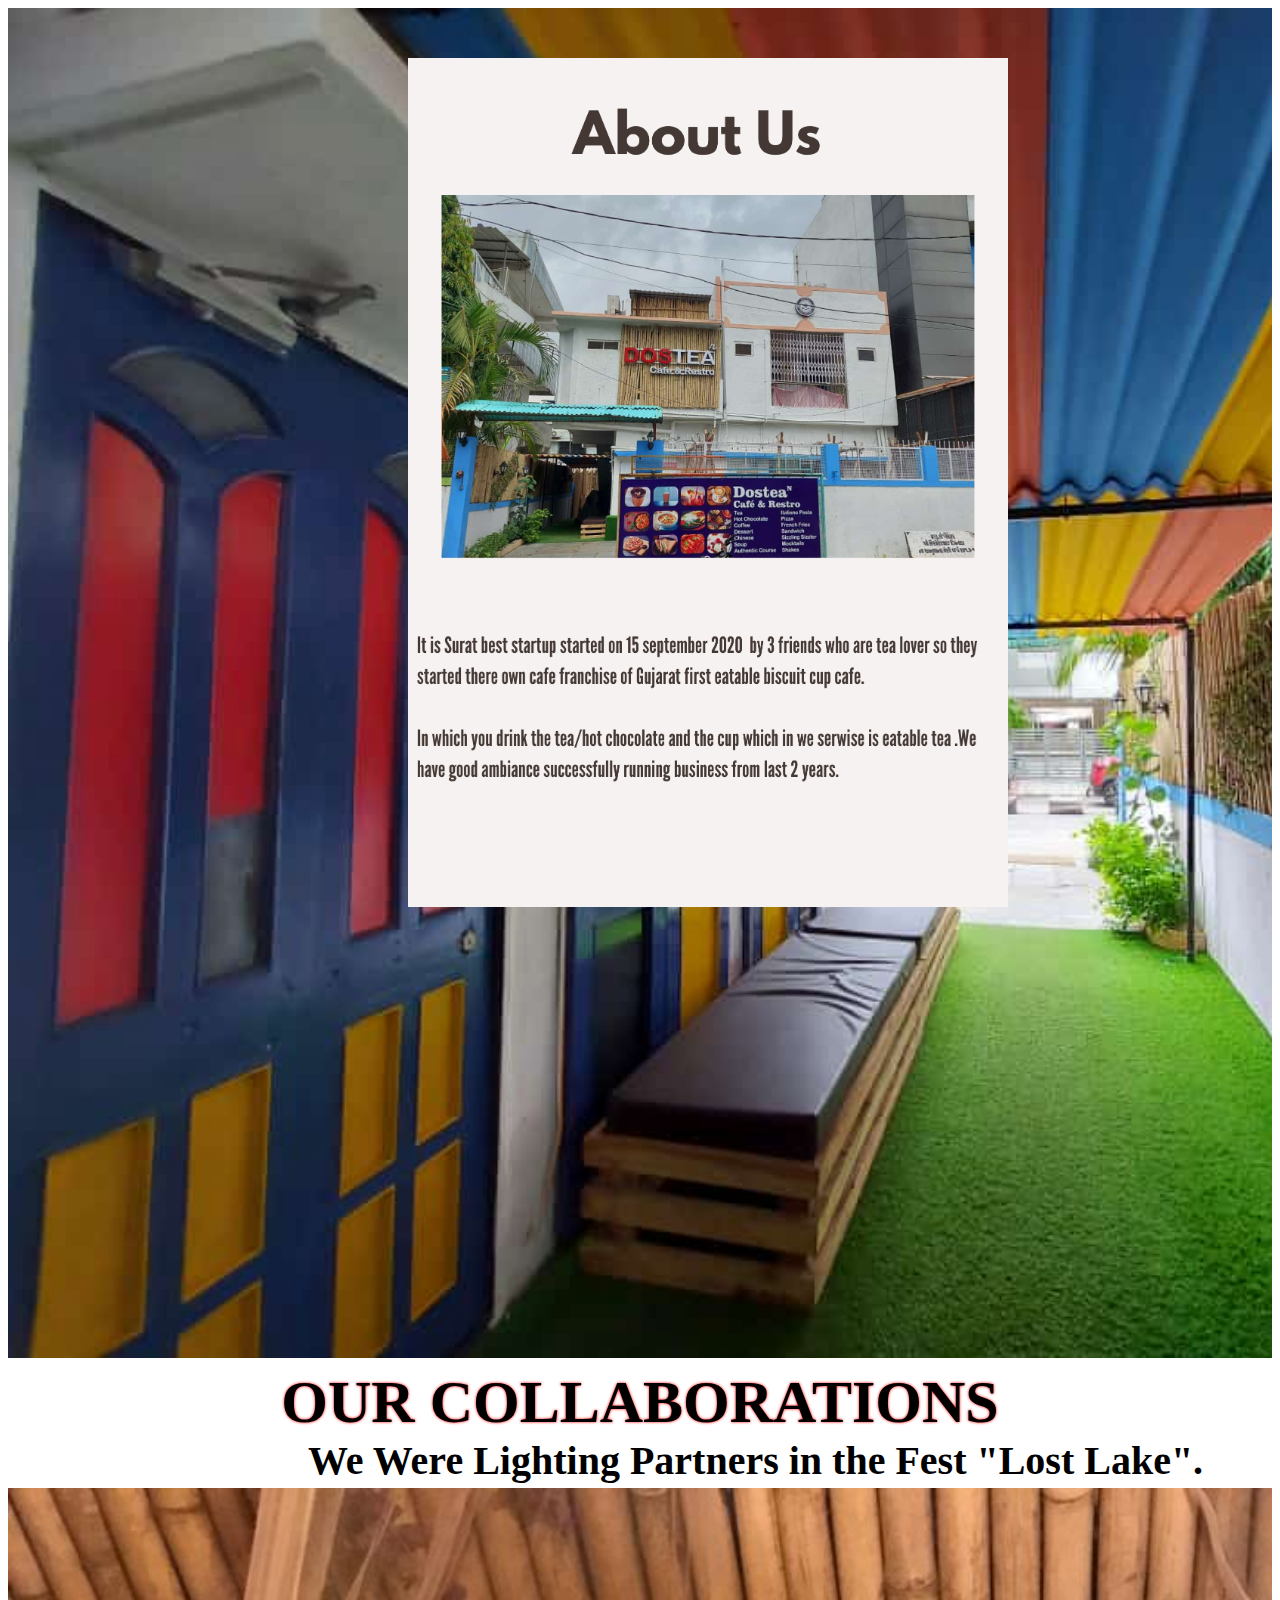
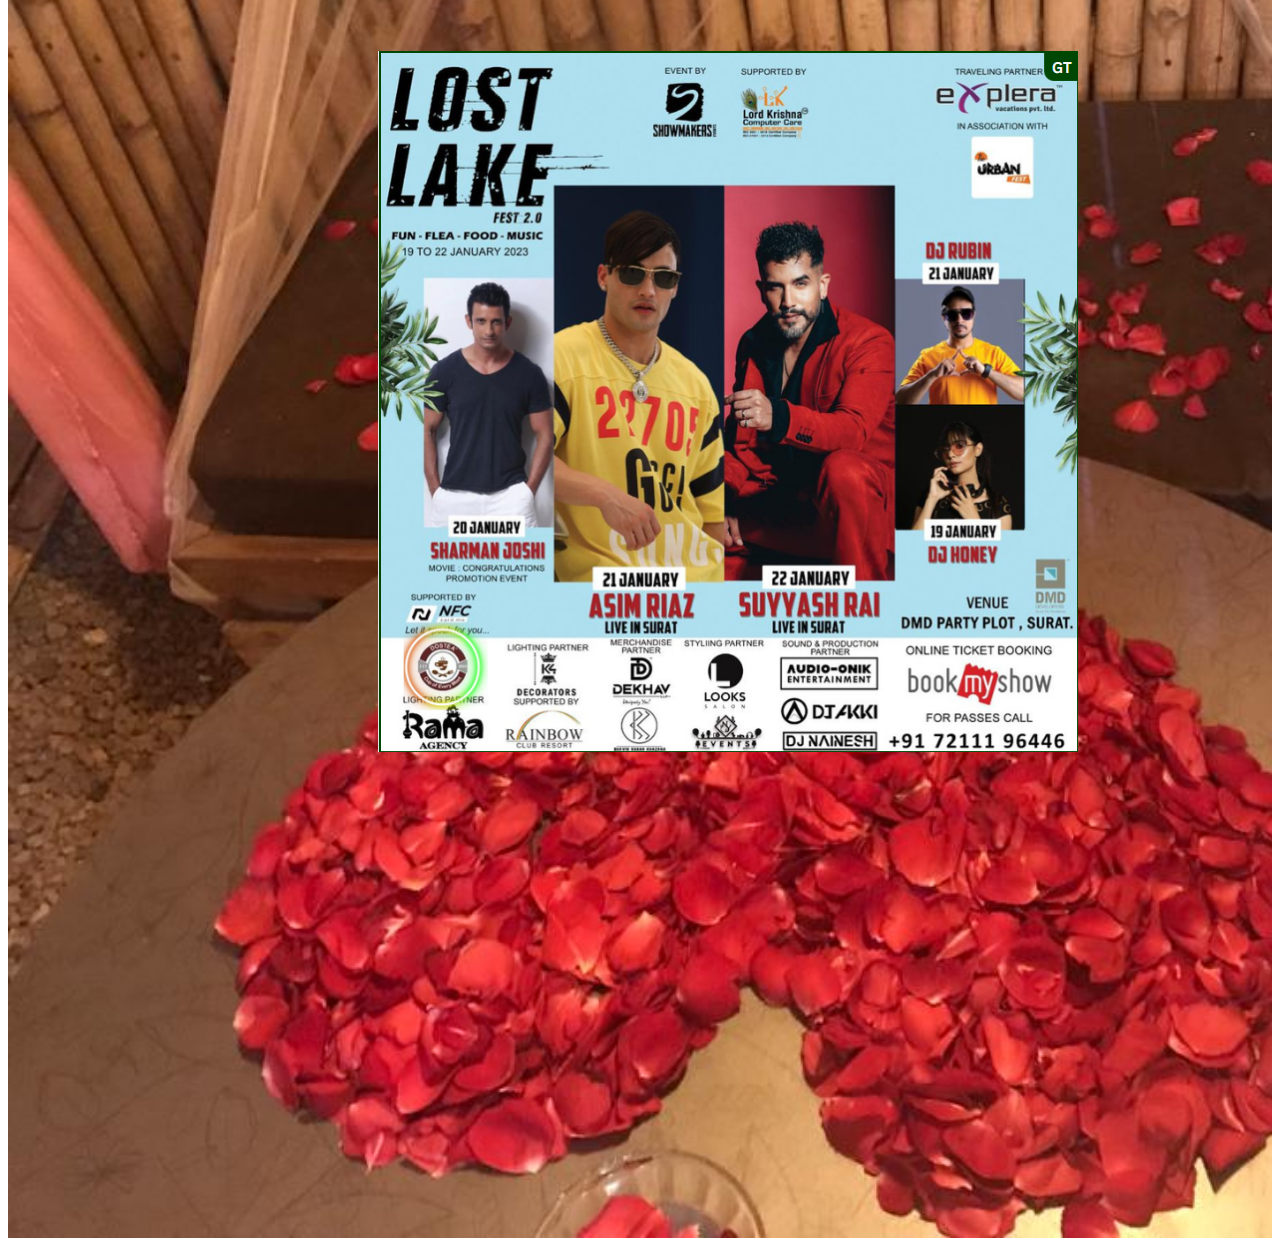
<file: about.html>
<!DOCTYPE html>
<html lang="en">
  <head>
    <meta charset="UTF-8" />
    <meta http-equiv="X-UA-Compatible" content="IE=edge" />
    <meta name="viewport" content="width=device-width, initial-scale=1.0" />
    <title>Document</title>
    <link rel="stylesheet" href="style1.css" />
  </head>
  <body>
    <div class="back">
      <a class="abt">
        <img src="about.png" width="600px" height="auto" />
      </a>
    </div>
    <div class="back1">
      <h1 class="light">OUR COLLABORATIONS</h1>
      <h1
        class="ba"
        style="position: relative; top: -320px; left: 300px; font-size: 40px"
      >
        We Were Lighting Partners in the Fest "Lost Lake".
      </h1>
      <a class="abt1">
        <img src="collabjdnvuehfj.png" width="700px" height="auto" />
      </a>
    </div>
  </body>
</html>
</file>
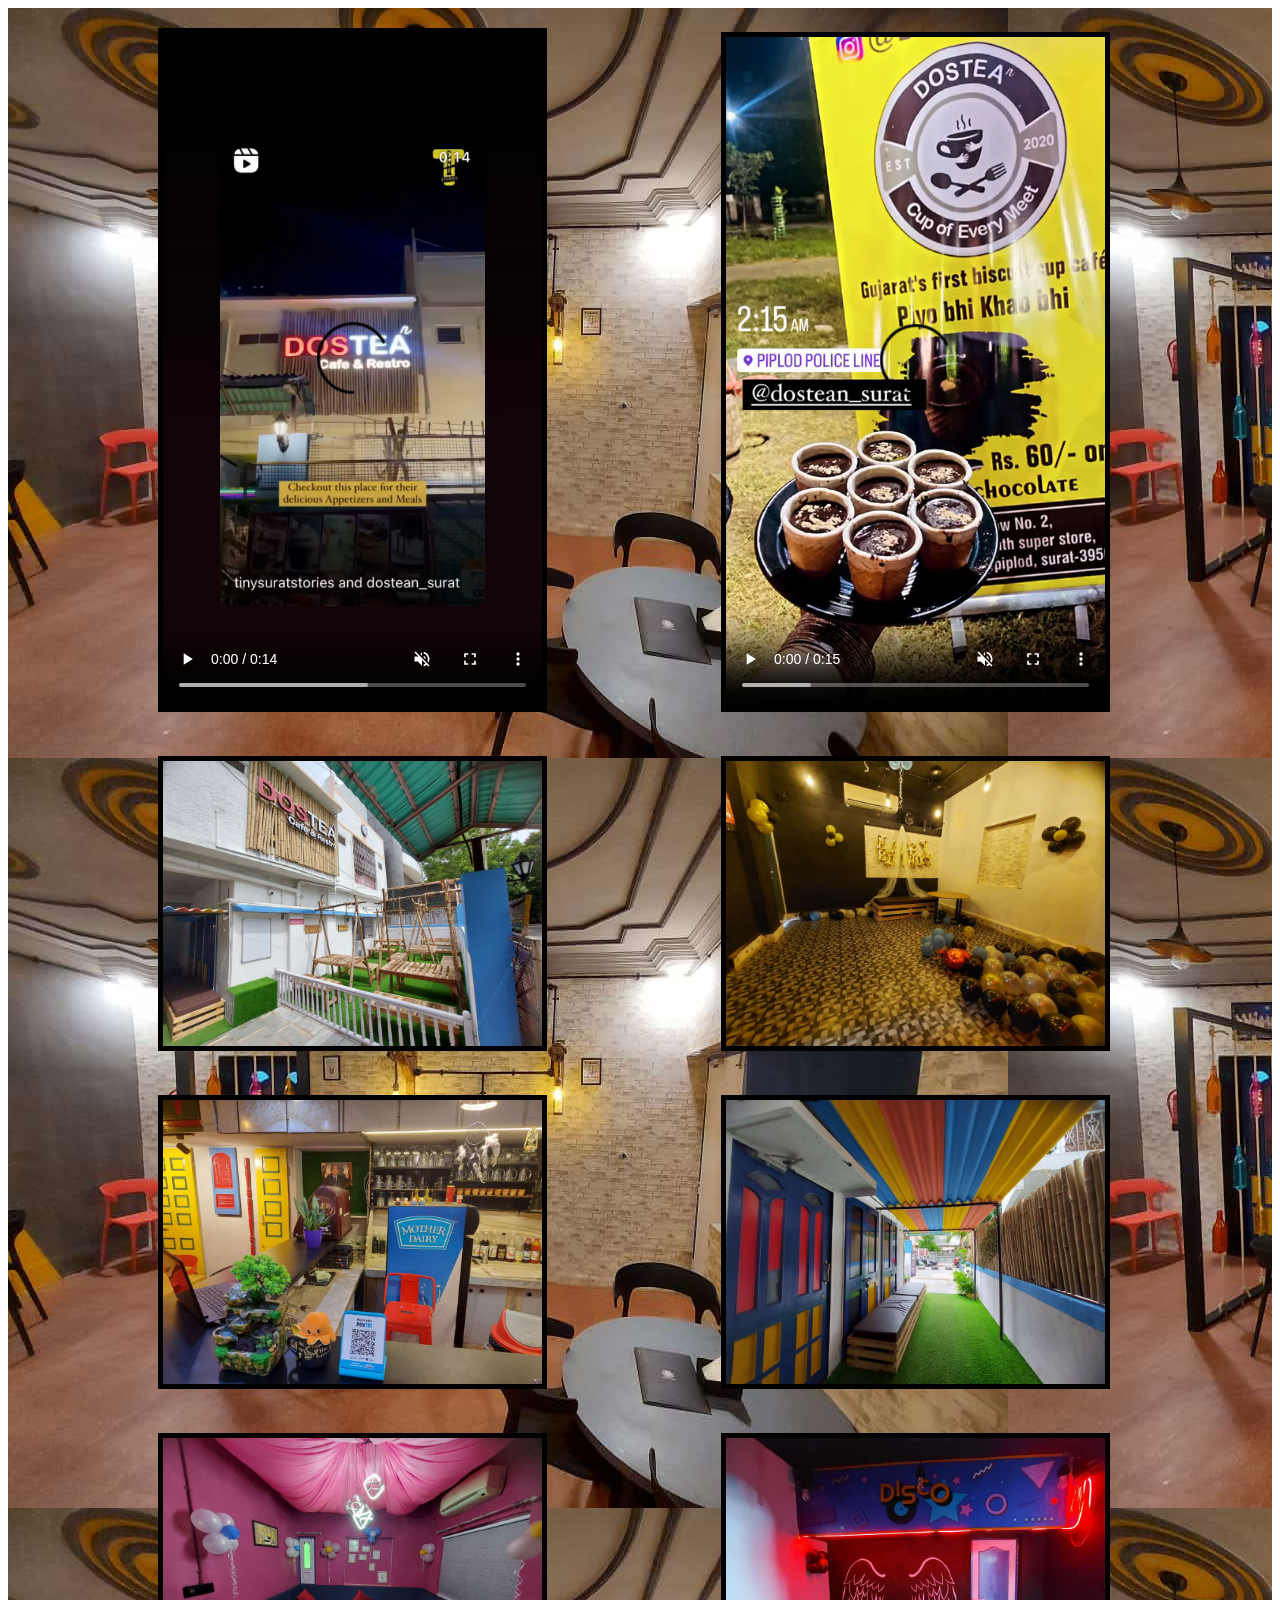
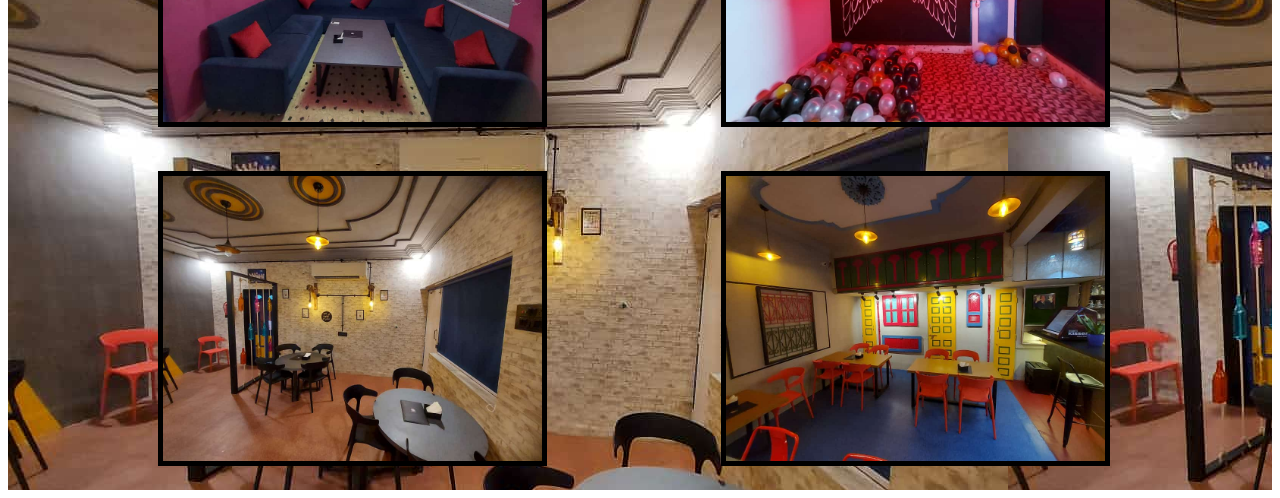
<file: gallery.html>
<!DOCTYPE html>
<html lang="en">
<head>
    <meta charset="UTF-8">
    <meta http-equiv="X-UA-Compatible" content="IE=edge">
    <meta name="viewport" content="width=device-width, initial-scale=1.0">
    <title>Document</title>
    <link rel="stylesheet" href="style2.css">
</head>
<body>
      <div class="background">
        <div class="image">
            <video class="back" width="320" height="240" controls muted>
                <source src="reel.mp4" type="video/mp4">
                <source src="movie.ogg" type="video/ogg">
                
              </video>
              <video class="back" width="320" height="240" controls muted>
                <source src="reel1.mp4" type="video/mp4">
                <source src="movie.ogg" type="video/ogg">
                
              </video>
            <img class="back" src="g1 (9).jpeg">
            <img class="back" src="g1 (10).jpeg">
            <img class="back" src="g1 (4).jpeg">
            <img class="back" src="g1 (3).jpeg">
            <img class="back" src="g1 (5).jpeg">
            <img class="back" src="g1 (6).jpeg">
            <img class="back" src="g1 (7).jpeg">
            <img class="back" src="g1 (8).jpeg">
        </div>
        </div>
    
</body>
</html>
</file>
<file: style1.css>
.back{
   background: url(back.jpeg) no-repeat;
   background-size: cover;
  
   height: 150vh;
  
}
.abt{
   position: relative;
   
   left: 400px;
   top: 50px;
}
.back1{
   background: url(ce.jpg) no-repeat;
   background-size: cover;
   margin-top: 130px;
   height: 150vh;
  
}
.abt1{
   position: relative;
  margin-left: 370px;
   top: -180px;
}
.light{
   
   font-family: fantasy;
   position: relative;
   top: -120px;
   text-align: center;
   margin-bottom: 200px;
   
   font-size: 60px;
   text-shadow: 0 0 3px #FF0000;
}
</file>
<file: style2.css>
.back{
    margin: 20px 20px 20px 150px;
    cursor: pointer;
    border: 5px solid black;
  width: 30%;
  height: auto;
  
}
.background{
    background:url(g1\ \(7\).jpeg);
}
</file>
